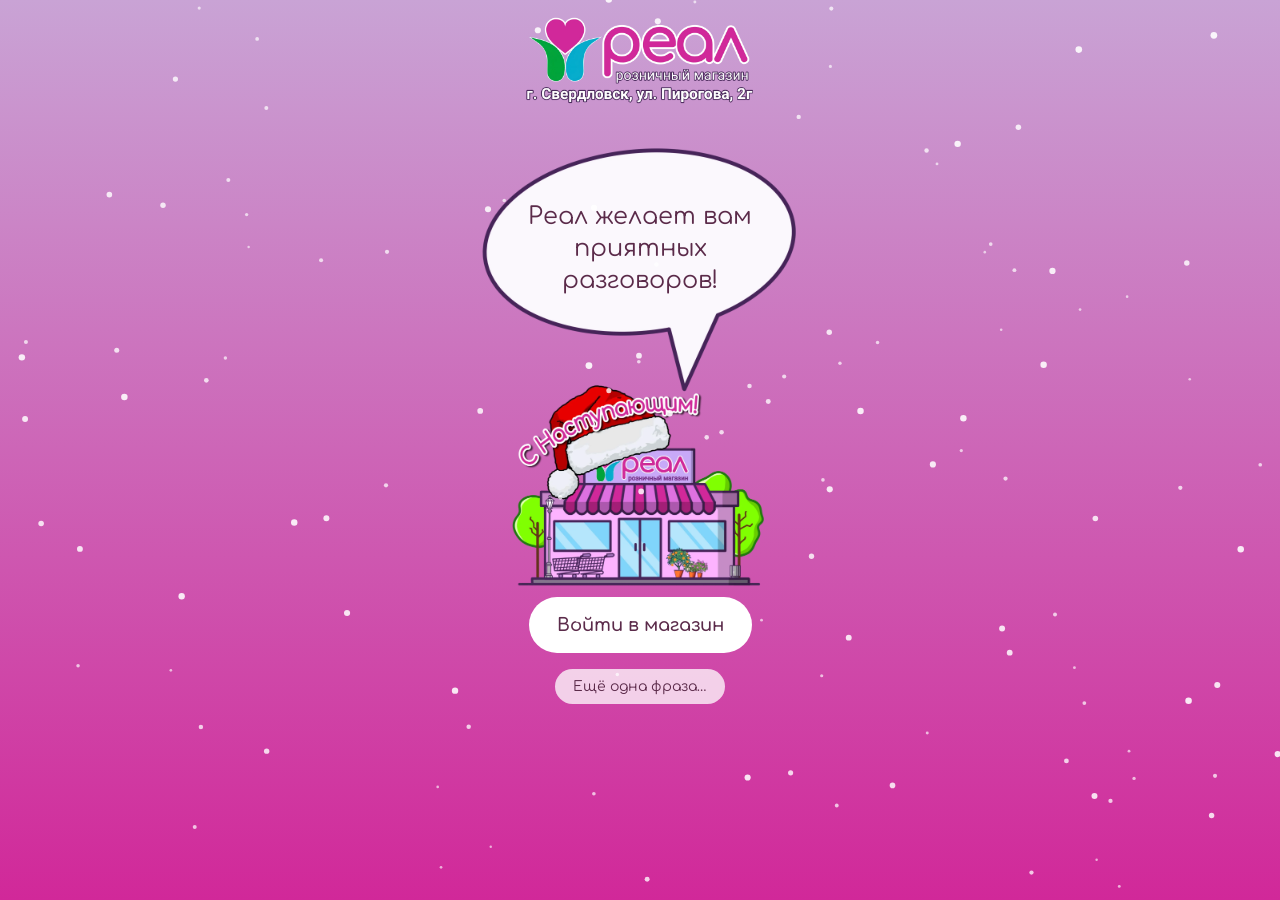
<file: index.html>
<!DOCTYPE html>
<html lang="ru">
<head>
  <meta charset="UTF-8" />
  <meta name="viewport" content="width=device-width, initial-scale=1.0" />
  <title>Реал для тебя</title>

<link rel="preconnect" href="https://fonts.googleapis.com">
<link rel="preconnect" href="https://fonts.gstatic.com" crossorigin>
<link href="https://fonts.googleapis.com/css2?family=Comfortaa:wght@400;500;600&display=swap" rel="stylesheet">
  
  <link rel="stylesheet" href="style.css" />
</head>

<body>
  <div class="container">

    <!-- Логотип -->
    <img src="assets/rt_logo.webp" alt="Реал" class="logo" />

    <!-- Облачко с текстом -->
<div class="speech-wrapper" id="speechWrapper">
  <div class="speech-float">
    <img src="assets/rt_textcloud.webp" alt="Сообщение от Реала" class="speech-bubble" />
    <div class="speech-text" id="speechText">
      Реал рад тебя видеть! Если честно, то даже Очень рад!
    </div>
  </div>
</div>

    <!-- Домик -->
<img src="assets/rt_shop.webp" alt="Магазин Реал" class="house" />

<!-- Кнопка -->
<a href="shop.html" class="enter-button">
  Войти в магазин
</a>

<button class="next-button" id="nextPhrase">
  Ещё одна фраза…
</button>

  </div>

  <script src="script.js"></script>
  <script src="snow.js"></script>
</body>
</html>
</file>
<file: style.css>
/* Сброс */
* {
  margin: 0;
  padding: 0;
  box-sizing: border-box;
}

/* Запасной цвет фона под градиентом */
html {
  background-color: #C9A3D5;
}

/* Фоновый градиент: закреплён на весь экран, не зависит от body */
body::before {
  content: "";
  position: fixed;
  inset: 0;
  background: linear-gradient(180deg, #C9A3D5, #D12899);
  z-index: -1;
}

/* Тело страницы */
body {
  min-height: 100vh;
  font-family: system-ui, -apple-system, BlinkMacSystemFont, "Segoe UI", sans-serif;
  display: flex;
  justify-content: center;
  align-items: center;
}

/* Контейнер */
.container {
  width: 100%;
  max-width: min(420px, 100vh);
  min-height: 100vh;
  padding: 20px;
  display: flex;
  flex-direction: column;
  align-items: center;
  justify-content: flex-start;
}

/* Логотип */
.logo {
  width: 78%;
  max-width: 250px;
  margin-top: -10px;
  margin-bottom: 32px;
}

/* Облачко */
.speech-wrapper {
  position: relative;
  width: 100%;
  max-width: 320px;
  transition: transform 0.7s ease;
}

.speech-float {
  animation: float 4s ease-in-out infinite;
}

.speech-bubble {
  width: 100%;
  display: block;
}

/* Текст в облачке */
.speech-text {
  position: absolute;
  top: 42%;
  left: 50%;
  transform: translate(-50%, -50%);
  width: 85%;
  text-align: center;
  
  font-family: 'Comfortaa', sans-serif;
  
  font-size: 24px;
  line-height: 1.33;
  color: #5b2b4a;
  opacity: 1;
  transition: opacity 0.4s ease;
}

/* Домик */
.house {
  width: 100%;
  max-width: 320px;
  margin-top: -24px;
  margin-bottom: 0px;
}

/* Кнопка */
.next-button {
  margin-top: 0px;
  margin-bottom: 0px;
  padding: 10px 18px;   /* было 14px 22px */
  border: none;
  border-radius: 26px;  /* чуть меньше */
  background-color: rgba(255, 255, 255, 0.75);
  color: #5b2b4a;
  font-size: 14px;      /* было 16px */
  font-family: 'Comfortaa', sans-serif;
  cursor: pointer;
  transition: transform 0.2s ease, background-color 0.2s ease;
}

.next-button:active {
  transform: scale(0.96);
  background-color: rgba(255, 255, 255, 1);
}

/* Плавное «плавание» облачка */
@keyframes float {
  0% { transform: translateY(0); }
  50% { transform: translateY(-6px); }
  100% { transform: translateY(0); }
}

/* Реакция облачка при смене фразы */
.speech-wrapper.react {
  transform: scale(1.1);
}

/* Кнопка "Войти в магазин" */
.enter-button {
  margin-top: 6px;
  margin-bottom: 16px;
  padding: 18px 28px;   /* увеличили */
  border-radius: 32px;
  background-color: #ffffff;  /* сделали плотнее */
  color: #5b2b4a;
  font-size: 18px;      /* увеличили */
  font-weight: 600;     /* добавили акцент */
  font-family: 'Comfortaa', sans-serif;
  text-decoration: none;
  text-align: center;
  transition: transform 0.2s ease, box-shadow 0.2s ease;
}

.enter-button:active {
  transform: scale(0.96);
}


/* Контейнер второй страницы */
.shop-container {
  width: 100%;
  max-width: 100vh;
  min-height: 100vh;
  padding: 20px;
  display: flex;
  flex-direction: column;
}

/* Кнопка выхода */
.exit-button {
  align-self: flex-start;
  padding: 10px 18px;
  border-radius: 25px;
  background-color: rgba(255, 255, 255, 0.9);
  color: #5b2b4a;
  font-size: 14px;
  font-family: 'Comfortaa', sans-serif;
  text-decoration: none;
  margin-bottom: 20px;
  transition: transform 0.2s ease;
}

.exit-button:active {
  transform: scale(0.95);
}

/* Галерея */
.gallery {
  display: grid;
  grid-template-columns: 1fr 1fr;
  gap: 4px;
  width: 100%;
}

/* Картинки */
.gallery img {
  width: 100%;
  aspect-ratio: 4 / 5;
  object-fit: contain;
  justify-self: center;
}

/* ===== Overlay товара ===== */
.item-overlay {
  position: fixed;
  inset: 0;
  background: rgba(0, 0, 0, 0.65);
  display: flex;
  justify-content: center;
  align-items: center;
  opacity: 0;
  pointer-events: none;
  transition: opacity 0.3s ease;
  z-index: 1000;
}

.item-overlay.active {
  opacity: 1;
  pointer-events: auto;
}

/* Модальное окно */
.item-modal {
  position: relative;
  width: 80vw;
  max-width: 420px;
  max-height: 80vh;
}

.item-modal img {
  width: 100%;
  height: auto;
  border-radius: 14px;
}

/* Крестик */
.close-modal {
  position: absolute;
  top: -14px;
  right: -14px;
  width: 36px;
  height: 36px;
  border-radius: 50%;
  border: none;
  background: white;
  font-size: 24px;
  line-height: 1;
  cursor: pointer;
  font-family: 'Comfortaa', sans-serif;
}
.enter-left {
  transform: translateX(30%);
  opacity: 0;
}

/* центр */
.center {
  transform: translateX(0);
  opacity: 1;
}

.modal-img {
  position: absolute;
  inset: 0;
  width: 100%;
  height: auto;
  opacity: 0;
  transition: transform 0.3s ease, opacity 0.3s ease;
}

.modal-img.active {
  opacity: 1;
  transform: translateX(0);
}

/* Анимация zoom */
.item-modal {
  transform: scale(0.85);
  opacity: 0;
  transition: transform 0.35s ease, opacity 0.35s ease;
}

.item-overlay.active .item-modal {
  transform: scale(1);
  opacity: 1;
}

/* Блокировка прокрутки при открытом окне товара */
body.no-scroll {
  position: fixed;
  width: 100%;
  overflow: hidden;
}
</file>
